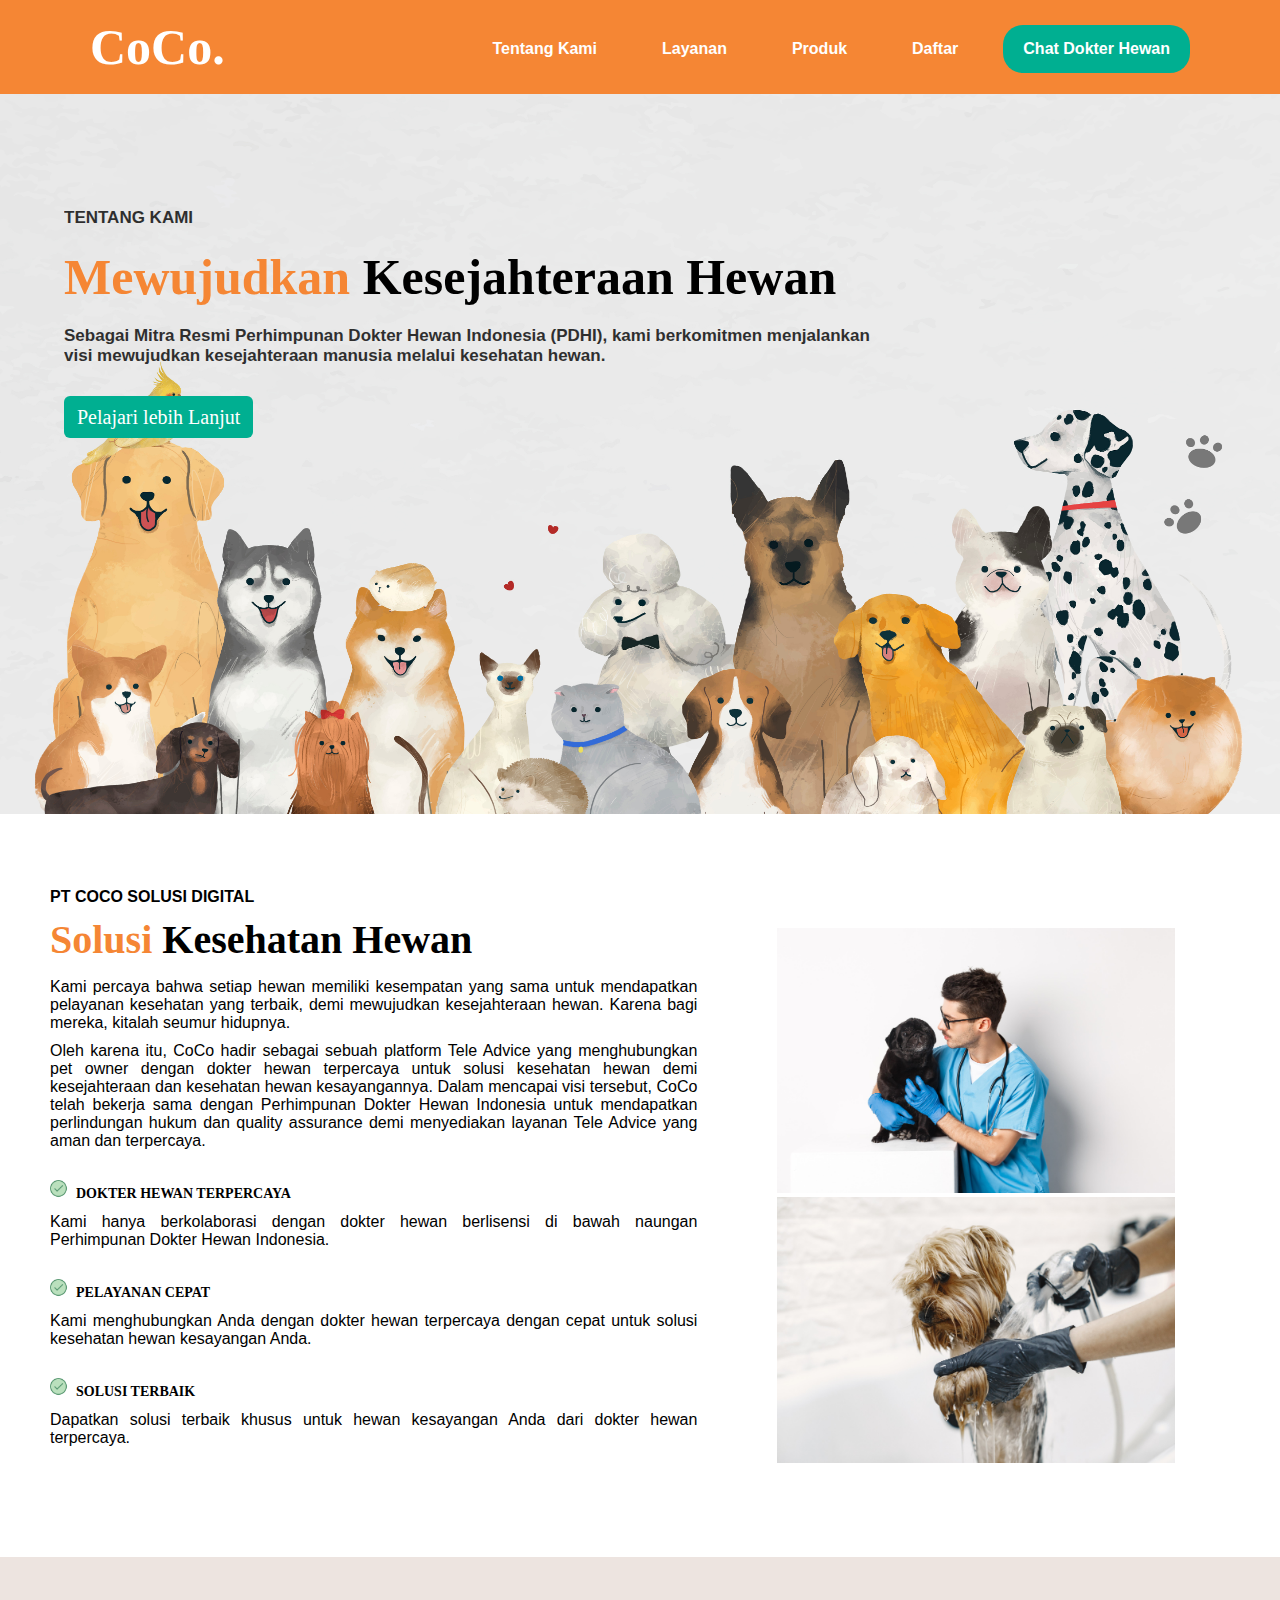
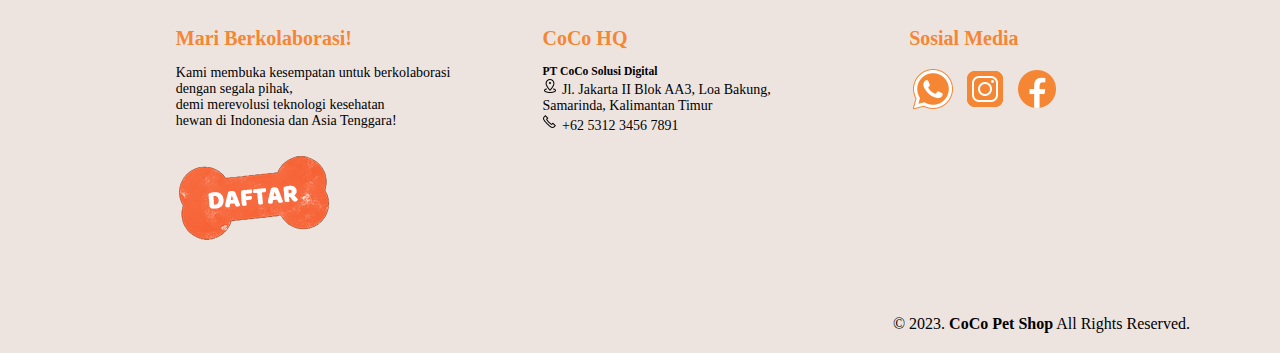
<file: index.html>
<!DOCTYPE html>
<html lang="en">
<head>
    <meta charset="UTF-8">
    <meta http-equiv="X-UA-Compatible" content="IE=edge">
    <meta name="viewport" content="width=device-width, initial-scale=1.0">
    <title>Tentang Kami - CoCo.</title>
    <link rel="stylesheet" href="style.css">
</head>
<body>

    <!-- navbar -->
    <nav>
        <div class="luar">
            <div class="logo"><a href="index.html">CoCo.</a></div>
            <div class="menu">
                <ul>
                    <li><a href="#tentang">Tentang Kami</a></li>
                    <li><a href="layanan.html">Layanan</a></li>
                    <li><a href="">Produk</a></li>
                    <li><a href="daftar.html">Daftar</a></li>
                    <li><a href="" class="btn-hijau">Chat Dokter Hewan</a></li>
                </ul>
            </div>
        </div>
    </nav>

    <!-- beranda -->
    <div id="beranda">
        <div class="background"><img src="bgpetshop.jpg" width="100%">
            <div class="konten">
                <p class="pr">TENTANG KAMI</p>
                <h1><span style="color: #F58634;">Mewujudkan</span> Kesejahteraan Hewan</h1>
                <p class="pr">Sebagai Mitra Resmi Perhimpunan Dokter Hewan Indonesia (PDHI), kami 
                berkomitmen menjalankan <br> visi mewujudkan kesejahteraan manusia melalui kesehatan hewan.</p>
                <div class="button">
                    <a href="#tentang">Pelajari lebih Lanjut</a>
                </div>
            </div>
        </div>
    </div>

    <!-- menu tentang kami -->
    <section id="tentang">
        <div class="kolom">
            <p><b>PT COCO SOLUSI DIGITAL</b></p>
            <h2><span style="color: #F58634;">Solusi</span> Kesehatan Hewan</h2>
            <p>Kami percaya bahwa setiap hewan memiliki kesempatan yang sama untuk mendapatkan pelayanan
            kesehatan yang terbaik, demi mewujudkan kesejahteraan hewan. Karena bagi mereka, kitalah
            seumur hidupnya.</p>
            <p>Oleh karena itu, CoCo hadir sebagai sebuah platform Tele Advice yang menghubungkan pet
            owner dengan dokter hewan terpercaya untuk solusi kesehatan hewan demi kesejahteraan dan kesehatan
            hewan kesayangannya. Dalam mencapai visi tersebut, CoCo telah bekerja sama dengan Perhimpunan
            Dokter Hewan Indonesia untuk mendapatkan perlindungan hukum dan quality assurance demi menyediakan
            layanan Tele Advice yang aman dan terpercaya.</p>
            <h3><img src="icons8-checkmark-30.png" class="ikon">DOKTER HEWAN TERPERCAYA</h3>
            <p>Kami hanya berkolaborasi dengan dokter hewan berlisensi di bawah naungan Perhimpunan Dokter Hewan Indonesia.</p>
            <h3><img src="icons8-checkmark-30.png" class="ikon">PELAYANAN CEPAT</h3>
            <p>Kami menghubungkan Anda dengan dokter hewan terpercaya dengan cepat untuk solusi kesehatan hewan kesayangan Anda.</p>
            <h3><img src="icons8-checkmark-30.png" class="ikon">SOLUSI TERBAIK</h3>
            <p>Dapatkan solusi terbaik khusus untuk hewan kesayangan Anda dari dokter hewan terpercaya.</p>
        </div>
        <div class="foto">
            <img src="dokter-hewan.jpg" width="100%">
            <img src="pet-grooming.jpg" width="100%">
        </div>
    </section>

    <!-- footer -->
    <footer>
        <div class="luar">
            <div class="footer">
                <div class="footer-section">
                    <div class="kontak">
                        <h3>Mari Berkolaborasi!</h3>
                        <p class="daftar">Kami membuka kesempatan untuk berkolaborasi dengan segala pihak, <br> demi merevolusi teknologi kesehatan <br> hewan di Indonesia dan Asia Tenggara!</p>
                        <a href=""><img src="daftar.png"></a>
                    </div>
                </div>
                <div class="footer-section">
                    <div class="alamat">
                        <h3>CoCo HQ</h3>
                        <h5>PT CoCo Solusi Digital</h5>
                        <p><img src="icons8-place-marker-16.png"> Jl. Jakarta II Blok AA3, Loa Bakung, Samarinda, Kalimantan Timur</p>
                        <p><img src="icons8-phone-16.png"> +62 5312 3456 7891</p>
                    </div>
                </div>
                <div class="footer-section">
                    <div class="sosmed">
                        <h3>Sosial Media</h3>
                        <a href=""><img src="icons8-whatsapp-48.png"></a>
                        <a href=""><img src="icons8-instagram-48.png"></a>
                        <a href=""><img src="icons8-facebook-48.png"></a>
                    </div>
                </div>
            </div>
            <div id="copyright">
                <div class="luar">
                    &copy; 2023. <b>CoCo Pet Shop</b> All Rights Reserved.
                </div>
            </div>
        </div>
    </footer>
</body>
</html>
</file>
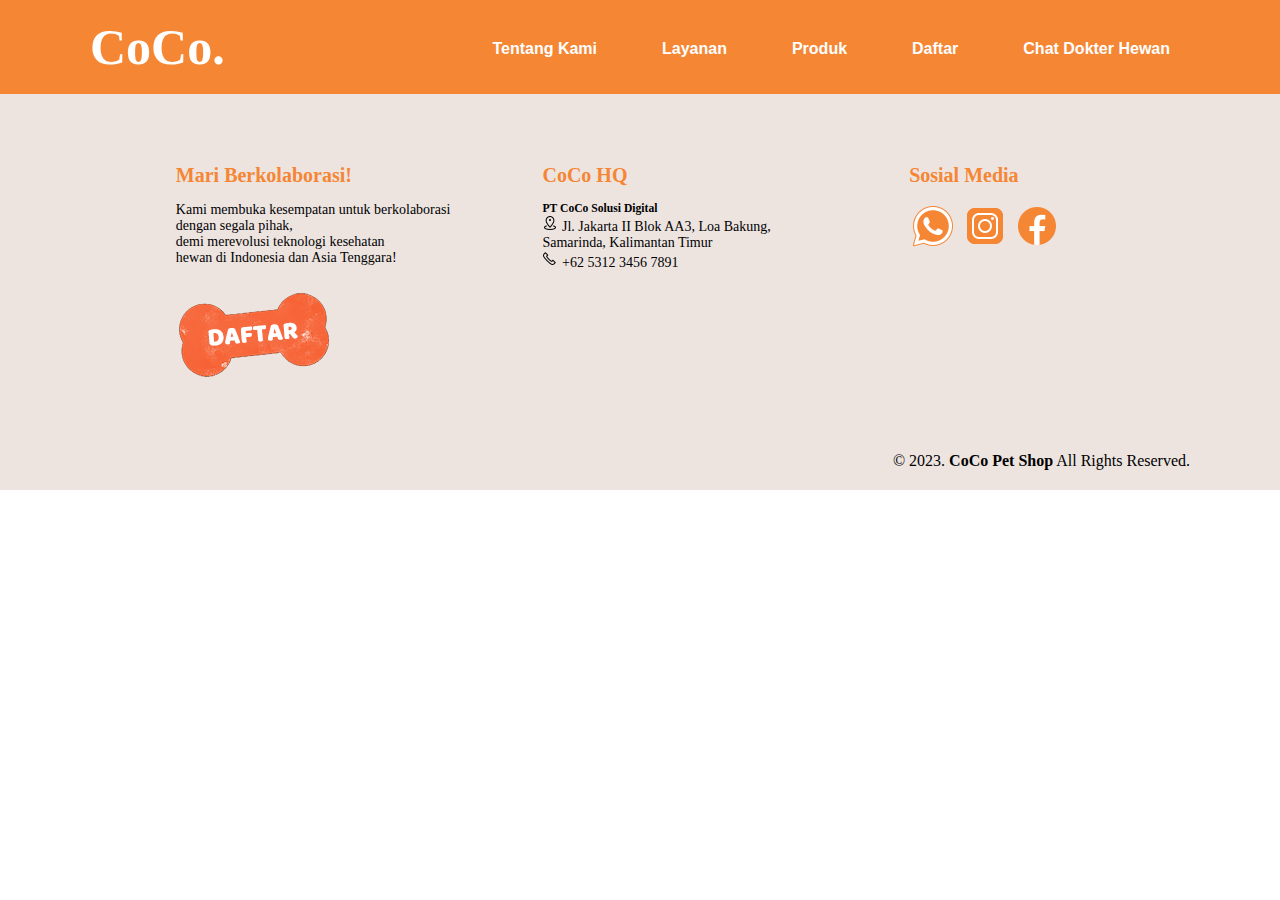
<file: daftar.html>
<!DOCTYPE html>
<html lang="en">
<head>
    <meta charset="UTF-8">
    <meta http-equiv="X-UA-Compatible" content="IE=edge">
    <meta name="viewport" content="width=device-width, initial-scale=1.0">
    <title>Daftar Akun</title>
    <link rel="stylesheet" href="daftar.css">
</head>
<body>
        
    <!-- navbar -->
    <nav>
        <div class="luar">
            <div class="logo"><a href="index.html">CoCo.</a></div>
            <div class="menu">
                <ul>
                    <li><a href="index.html">Tentang Kami</a></li>
                    <li><a href="layanan.html">Layanan</a></li>
                    <li><a href="">Produk</a></li>
                    <li><a href="daftar.html">Daftar</a></li>
                    <li><a href="" class="btn-hijau">Chat Dokter Hewan</a></li>
                </ul>
            </div>
        </div>
    </nav>

    <!-- daftar -->
    

    <!-- footer -->
    <footer>
        <div class="luar">
            <div class="footer">
                <div class="footer-section">
                    <div class="kontak">
                        <h3>Mari Berkolaborasi!</h3>
                        <p class="daftar">Kami membuka kesempatan untuk berkolaborasi dengan segala pihak, <br> demi merevolusi teknologi kesehatan <br> hewan di Indonesia dan Asia Tenggara!</p>
                        <a href=""><img src="daftar.png"></a>
                    </div>
                </div>
                <div class="footer-section">
                    <div class="alamat">
                        <h3>CoCo HQ</h3>
                        <h5>PT CoCo Solusi Digital</h5>
                        <p><img src="icons8-place-marker-16.png"> Jl. Jakarta II Blok AA3, Loa Bakung, Samarinda, Kalimantan Timur</p>
                        <p><img src="icons8-phone-16.png"> +62 5312 3456 7891</p>
                    </div>
                </div>
                <div class="footer-section">
                    <div class="sosmed">
                        <h3>Sosial Media</h3>
                        <a href=""><img src="icons8-whatsapp-48.png"></a>
                        <a href=""><img src="icons8-instagram-48.png"></a>
                        <a href=""><img src="icons8-facebook-48.png"></a>
                    </div>
                </div>
            </div>
            <div id="copyright">
                <div class="luar">
                    &copy; 2023. <b>CoCo Pet Shop</b> All Rights Reserved.
                </div>
            </div>
        </div>
    </footer>
</body>
</html>
</file>
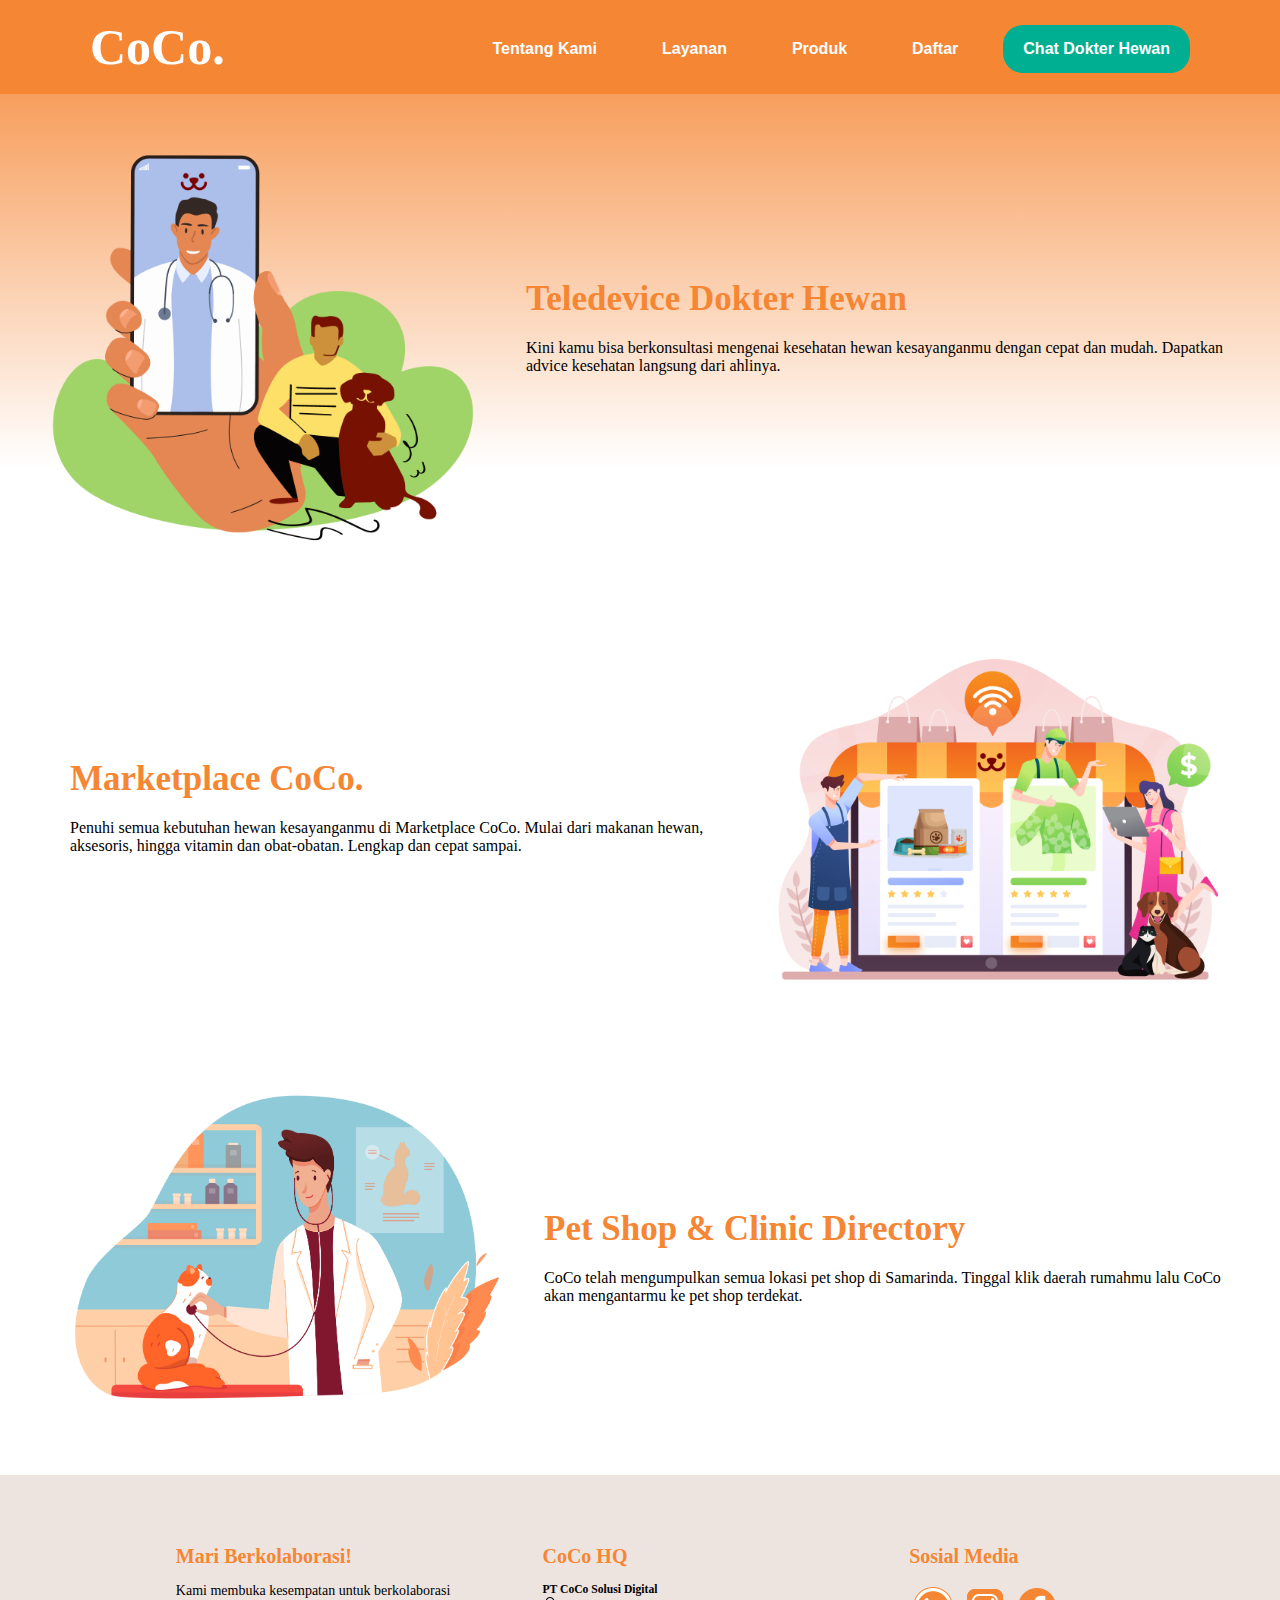
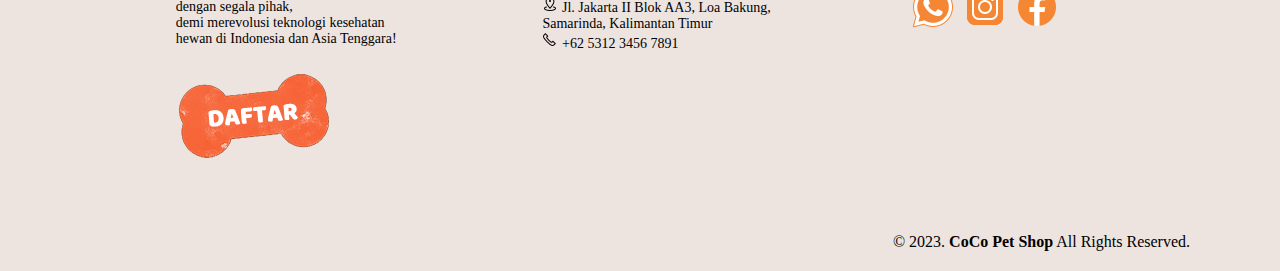
<file: layanan.html>
<!DOCTYPE html>
<html lang="en">
<head>
    <meta charset="UTF-8">
    <meta http-equiv="X-UA-Compatible" content="IE=edge">
    <meta name="viewport" content="width=device-width, initial-scale=1.0">
    <title>Layanan</title>
    <link rel="stylesheet" href="layanan.css">
</head>
<body>
    
    <!-- navbar -->
    <nav>
        <div class="luar">
            <div class="logo"><a href="index.html">CoCo.</a></div>
            <div class="menu">
                <ul>
                    <li><a href="index.html">Tentang Kami</a></li>
                    <li><a href="layanan.html">Layanan</a></li>
                    <li><a href="">Produk</a></li>
                    <li><a href="daftar.html">Daftar</a></li>
                    <li><a href="" class="btn-hijau">Chat Dokter Hewan</a></li>
                </ul>
            </div>
        </div>
    </nav>

    <!-- layanan dokter hewan -->
    <section id="drhewan">
        <img src="Icon-Web-1.png" width="40%">
        <div class="kolom">
            <h1> <a href="btn-hijau"></a> Teledevice Dokter Hewan</h1>
            <p>Kini kamu bisa berkonsultasi mengenai kesehatan hewan kesayanganmu dengan cepat dan mudah. Dapatkan advice kesehatan langsung dari ahlinya.</p>
        </div>
    </section>

    <!-- layanan produk -->
    <section id="produk">
        <div class="kolom">
            <h1>Marketplace CoCo.</h1>
            <p>Penuhi semua kebutuhan hewan kesayanganmu di Marketplace CoCo. Mulai dari makanan hewan, aksesoris, hingga vitamin dan obat-obatan. Lengkap dan cepat sampai.</p>
        </div>
        <img src="Icon-Web-2.png" width="40%">
    </section>

    <!-- layanan pet clinic -->
    <section id="petclinic">
        <img src="Icon-Web-3.jpg" width="40%">
        <div class="kolom">
            <h1>Pet Shop & Clinic Directory</h1>
            <p>CoCo telah mengumpulkan semua lokasi pet shop di Samarinda. Tinggal klik daerah rumahmu lalu CoCo akan mengantarmu ke pet shop terdekat.</p>
        </div>
    </section>

    <!-- footer -->
    <footer>
        <div class="luar">
            <div class="footer">
                <div class="footer-section">
                    <div class="kontak">
                        <h3>Mari Berkolaborasi!</h3>
                        <p class="daftar">Kami membuka kesempatan untuk berkolaborasi dengan segala pihak, <br> demi merevolusi teknologi kesehatan <br> hewan di Indonesia dan Asia Tenggara!</p>
                        <a href=""><img src="daftar.png"></a>
                    </div>
                </div>
                <div class="footer-section">
                    <div class="alamat">
                        <h3>CoCo HQ</h3>
                        <h5>PT CoCo Solusi Digital</h5>
                        <p><img src="icons8-place-marker-16.png"> Jl. Jakarta II Blok AA3, Loa Bakung, Samarinda, Kalimantan Timur</p>
                        <p><img src="icons8-phone-16.png"> +62 5312 3456 7891</p>
                    </div>
                </div>
                <div class="footer-section">
                    <div class="sosmed">
                        <h3>Sosial Media</h3>
                        <a href=""><img src="icons8-whatsapp-48.png"></a>
                        <a href=""><img src="icons8-instagram-48.png"></a>
                        <a href=""><img src="icons8-facebook-48.png"></a>
                    </div>
                </div>
            </div>
            <div id="copyright">
                <div class="luar">
                    &copy; 2023. <b>CoCo Pet Shop</b> All Rights Reserved.
                </div>
            </div>
        </div>
    </footer>
</body>
</html>
</file>
<file: style.css>
*{
    text-decoration: none;
    margin: 0px;
    padding: 0px;
}

body{
    margin: 0px;
    padding: 0px;
    font-family: Tahoma;
}

.luar{
    width: 1100px;
    margin: auto;
    position: relative;
}

.logo a{
    font-size: 50px;
    font-weight: 800;
    padding: 18px 0px;
    float: left;
    color: #FFFFFF;
}

.menu{
    float: right;
}

nav{
    width: 100%;
    max-width: 100%;
    margin: auto;
    display: flex;
    font-size: 16px;
    position: sticky;
    top: 0;
    z-index: 100;
    background: #F58634;
}

nav ul{
    list-style: none;
    position: relative;
    display: inline-block;
    overflow: hidden;
    margin: 0;
    padding: 0;
}

nav ul li{
    display: block;
    float: left;
    padding: 15px 0px 14px 25px;
}

nav ul li a{
    display: block;
    color: #FFFFFF;
    font-family: "Nunito Sans",Arial,Helvetica,sans-serif;
    font-weight: bold;
    border-radius: 20px;
    margin-top: 10px;
    padding: 15px 20px 15px 20px;
    text-decoration: none;
    transition: all 0.3s ease;
}

nav ul li a:hover{
    background:#d1712c;
    transition: 0.6s;
}

a.btn-hijau{
    background: #00AF91;
    border-radius: 20px;
    margin-top: 10px;
    padding: 15px 20px 15px 20px;
    color: #FFFFFF;
    cursor: pointer;
    font-weight: bold;
}

.background{
    position: relative;
}

.konten{
    top: 13%;
    left: 5%;
    position: absolute;
}

.pr{
    padding-bottom: 20px;
    padding-top: 20px;
    font-family: "Nunito Sans",Arial,Helvetica,sans-serif;
    font-size: 17px;
    font-weight: bold;
    opacity: 80%;
}

h1{
    font-size: 50px;
    font-weight: bold;
}

.button{
    text-decoration: none;
    padding-top: 20px;
}

.button a{
    text-align: center;
    text-decoration: none;
    background-color: #00AF91;
    font-size: 20px;
    color: #FFFFFF;
    padding: 10px 13px;
    border: none;
    border-radius: 6px;
    cursor: pointer;
    transition: all 0.3s ease;
}

.button a:hover{
    text-align: center;
    background-color: #F58634;
    font-size: 23px;
    transition: 0.4s;
}

section{
    display: flex;
    margin-bottom: 50px;
    padding: 0px 45px 0px 50px;
}

.kolom{
    margin-top: 70px;
    margin-bottom: 50px;
}

.kolom h2{
    font-size: 40px;
    font-weight: bold;
    padding-bottom: 15px;
}

.kolom p{
    padding-bottom: 10px;
    font-family: "Nunito Sans",Arial,Helvetica,sans-serif;
    font-size: 16px;
    text-align: justify;
}

.foto{
    margin-top: 100px;
    padding: 10px 60px 20px 80px;
}

.kolom h3{
    font-size: 14px;
    font-weight: bold;
    padding-top: 20px;
    padding-bottom: 11px;
}

.kolom .ikon{
    width: 18px;
    padding-right: 8px;
}

footer{
    background: #EDE4E0;
}

footer .footer{
    width: 100%;
    position: relative;
    display: flex;
    flex-wrap: wrap;
    margin: auto;
    left: 40px;
}

.footer-section{
    width: 25%;
    margin: 70px auto;
    
}

footer h3{
    font-size: 20px;
    font-weight: bold;
    margin-bottom: 15px;
    color: #F58634;
}

footer .kontak{
    font-size: 14px;
}

footer .daftar{
    padding-bottom: 25px;
}

footer .alamat{
    font-size: 14px;
    padding-bottom: 45px;
}

#copyright{
    text-align: right;
    width: 100%;
    padding-bottom: 20px;
}
</file>
<file: daftar.css>
*{
    text-decoration: none;
    margin: 0px;
    padding: 0px;
}

body{
    margin: 0px;
    padding: 0px;
    font-family: Tahoma;
}

.luar{
    width: 1100px;
    margin: auto;
    position: relative;
}

.logo a{
    font-size: 50px;
    font-weight: 800;
    padding: 18px 0px;
    float: left;
    color: #FFFFFF;
}

.menu{
    float: right;
}

nav{
    width: 100%;
    max-width: 100%;
    margin: auto;
    display: flex;
    font-size: 16px;
    position: sticky;
    top: 0;
    z-index: 100;
    background: #F58634;
}

nav ul{
    list-style: none;
    position: relative;
    display: inline-block;
    overflow: hidden;
    margin: 0;
    padding: 0;
}

nav ul li{
    display: block;
    float: left;
    padding: 15px 0px 14px 25px;
}

nav ul li a{
    display: block;
    color: #FFFFFF;
    font-family: "Nunito Sans",Arial,Helvetica,sans-serif;
    font-weight: bold;
    border-radius: 20px;
    margin-top: 10px;
    padding: 15px 20px 15px 20px;
    text-decoration: none;
    transition: all 0.3s ease;
}

nav ul li a:hover{
    background:#d1712c;
    transition: 0.6s;
}


footer{
    background: #EDE4E0;
}

footer .footer{
    width: 100%;
    position: relative;
    display: flex;
    flex-wrap: wrap;
    margin: auto;
    left: 40px;
}

.footer-section{
    width: 25%;
    margin: 70px auto;
    
}

footer h3{
    font-size: 20px;
    font-weight: bold;
    margin-bottom: 15px;
    color: #F58634;
}

footer .kontak{
    font-size: 14px;
}

footer .daftar{
    padding-bottom: 25px;
}

footer .alamat{
    font-size: 14px;
    padding-bottom: 45px;
}

#copyright{
    text-align: right;
    width: 100%;
    padding-bottom: 20px;
}
</file>
<file: layanan.css>
*{
    text-decoration: none;
    margin: 0px;
    padding: 0px;
    
}

body{
    margin: 0px;
    padding: 0px;
    font-family: Tahoma;
    background: rgb(255,255,255);
    background: linear-gradient(360deg, rgba(255,255,255,1) 0%, rgba(255,255,255,1) 75%, rgba(245,134,52,1) 100%);
}

.luar{
    width: 1100px;
    margin: auto;
    position: relative;
}

.logo a{
    font-size: 50px;
    font-weight: 800;
    padding: 18px 0px;
    float: left;
    color: #FFFFFF;
}

.menu{
    float: right;
}

nav{
    width: 100%;
    max-width: 100%;
    margin: auto;
    display: flex;
    font-size: 16px;
    position: sticky;
    top: 0;
    z-index: 100;
    background: #F58634;
}

nav ul{
    list-style: none;
    position: relative;
    display: inline-block;
    overflow: hidden;
    margin: 0;
    padding: 0;
}

nav ul li{
    display: block;
    float: left;
    padding: 15px 0px 14px 25px;
}

nav ul li a{
    display: block;
    color: #FFFFFF;
    font-family: "Nunito Sans",Arial,Helvetica,sans-serif;
    font-weight: bold;
    border-radius: 20px;
    margin-top: 10px;
    padding: 15px 20px 15px 20px;
    text-decoration: none;
    transition: all 0.3s ease;
}

nav ul li a:hover{
    background:#d1712c;
    transition: 0.6s;
}

a.btn-hijau{
    background: #00AF91;
    border-radius: 20px;
    margin-top: 10px;
    padding: 15px 20px 15px 20px;
    color: #FFFFFF;
    cursor: pointer;
    font-weight: bold;
}

section{
    display: flex;
    margin-bottom: 50px;
    padding: 0px 45px 0px 50px;
}

.kolom{
    margin-top: 70px;
    margin-bottom: 50px;
}

#drhewan{
    padding-bottom: 20px;
    padding-top: 45px;
    padding-left: 20px;
}

.kolom h1{
    font-size: 35px;
    color: #F58634;
    padding-bottom: 20px;
    padding-top: 70px;
    padding-left: 20px;
}

.kolom p{
    padding-left: 20px;
}

footer{
    background: #EDE4E0;
}

footer .footer{
    width: 100%;
    position: relative;
    display: flex;
    flex-wrap: wrap;
    margin: auto;
    left: 40px;
}

.footer-section{
    width: 25%;
    margin: 70px auto;
    
}

footer h3{
    font-size: 20px;
    font-weight: bold;
    margin-bottom: 15px;
    color: #F58634;
}

footer .kontak{
    font-size: 14px;
}

footer .daftar{
    padding-bottom: 25px;
}

footer .alamat{
    font-size: 14px;
    padding-bottom: 45px;
}

#copyright{
    text-align: right;
    width: 100%;
    padding-bottom: 20px;
}
</file>
